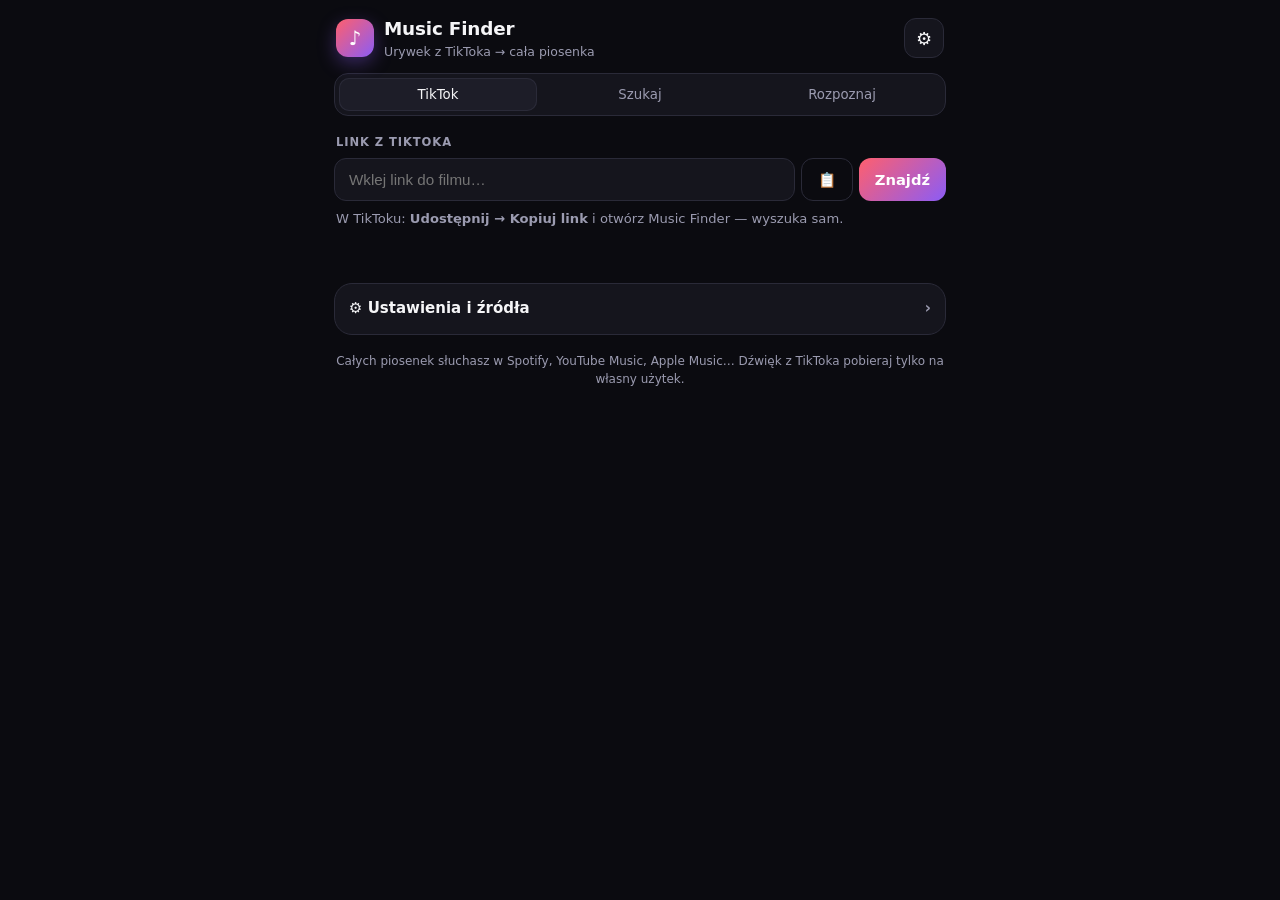
<file: tiktok-music/android/app/src/main/assets/index.html>
<!doctype html>
<html lang="pl">
<head>
  <meta charset="utf-8">
  <meta name="viewport" content="width=device-width, initial-scale=1, viewport-fit=cover">
  <title>Music Finder</title>
  <link rel="stylesheet" href="style.css">
</head>
<body>
<main>
  <header class="appbar">
    <div class="brand">
      <span class="logo" aria-hidden="true">♪</span>
      <div>
        <h1>Music Finder</h1>
        <p class="sub">Urywek z TikToka → cała piosenka</p>
      </div>
    </div>
    <button class="icon-btn" id="btn-settings" aria-label="Ustawienia">⚙️</button>
  </header>

  <nav class="tabs">
    <button class="tab active" data-tab="link">TikTok</button>
    <button class="tab" data-tab="search">Szukaj</button>
    <button class="tab" data-tab="mic">Rozpoznaj</button>
  </nav>


  <div id="setup" class="setup" hidden>
    <b>⚡ Automatyczne wykrywanie</b>
    <p>Oglądasz TikToka → otwierasz Music Finder → od razu widzisz, co leci. Włącz raz w ustawieniach:</p>
    <ol>
      <li><b>Ułatwienia dostępu</b> → <b>Music Finder — wykrywanie dźwięku</b> → włącz.</li>
      <li>Jeśli opcja jest szara („ustawienie ograniczone”): <a href="#" id="app-settings">Informacje o aplikacji</a> → ⋮ → <b>Zezwól na ustawienia z ograniczeniami</b>, potem krok 1.</li>
    </ol>
    <div class="row"><button id="btn-setup">Otwórz ustawienia</button><button class="btn ghost" id="btn-setup-hide">Nie teraz</button></div>
  </div>

  <section id="player-box" hidden>
    <div class="player-wrap"><div id="yt"></div></div>
    <div class="player-bar">
      <span id="yt-title"></span>
      <div class="row">
        <button class="btn ghost small" id="yt-next">⏭ Inny film</button>
        <button class="btn ghost small" id="yt-open">Otwórz w YouTube</button>
        <button class="btn ghost small" id="yt-close">✕</button>
      </div>
    </div>
  </section>

  <section class="panel active" id="tab-link">
    <div id="video-box"></div>
    <div class="linkbox">
      <div class="label">Link z TikToka</div>
      <form id="form-link" class="inputbar">
        <input id="tt-url" type="url" inputmode="url" placeholder="Wklej link do filmu…" required>
        <button type="button" id="btn-paste" class="btn ghost" aria-label="Wklej">📋</button>
        <button type="submit" id="btn-find" class="btn primary">Znajdź</button>
      </form>
      <p class="hint">W TikToku: <b>Udostępnij → Kopiuj link</b> i otwórz Music Finder — wyszuka sam.</p>
    </div>
  </section>

  <section class="panel" id="tab-search">
    <form id="form-search" class="inputbar">
      <input id="q" type="text" placeholder="Tytuł, wykonawca, fragment tekstu…" required>
      <button type="submit" class="btn primary">Szukaj</button>
    </form>
    <button type="button" id="btn-yt" class="btn ghost wide">🔎 Szukaj w YouTube</button>
  </section>

  <section class="panel" id="tab-mic">
    <div class="mic-hero">
      <button id="btn-rec" class="mic-btn" aria-label="Rozpoznaj piosenkę">🎙️</button>
      <h2>Rozpoznaj piosenkę</h2>
      <p class="hint">Dla „oryginalnych dźwięków” bez nazwy. Otworzy Shazam albo wyszukiwanie piosenek Google — potem wpisz tytuł w „Szukaj”.</p>
    </div>
    <div class="label">Teraz na TikToku</div>
    <div class="row">
      <button class="btn ghost" id="btn-np">🔄 Pokaż, co gra</button>
      <button class="btn ghost" id="btn-diag">🔧 Diagnostyka</button>
    </div>
    <pre id="diag" hidden></pre>
  </section>

  <div id="status"></div>
  <div id="results" class="list"></div>
  <div id="free"></div>

  <details class="sources" id="sources">
    <summary>⚙️ Ustawienia i źródła</summary>
    <label><input type="checkbox" data-src="itunes"> <b>Katalog muzyki</b> <small>tytuł, album, czas, odsłuch 30 s</small></label>
    <label><input type="checkbox" data-src="youtube"> <b>YouTube</b> <small>przyciski wyszukiwania w YouTube</small></label>
    <label><input type="checkbox" data-src="openverse"> <b>Openverse</b> <small>Jamendo, ccMixter, Wikimedia… — <b>pobieranie</b> całych utworów</small></label>
    <label><input type="checkbox" data-src="archive"> <b>Internet Archive</b> <small>tylko licencje Creative Commons — <b>pobieranie</b></small></label>
    <label><input type="checkbox" data-src="autodetails2"> <b>Dane filmu od razu</b> <small>w okienku obok TikToka: przy każdym filmie sam kopiuje link i pokazuje czas (panel „Udostępnij” miga przy każdym filmie — domyślnie wyłączone)</small></label>
    <p class="hint">Do pobrania są tylko utwory na wolnych licencjach (legalne). Popularnych hitów tam zwykle nie ma.</p>
  </details>

  <footer>
    <p>Całych piosenek słuchasz w Spotify, YouTube Music, Apple Music… Dźwięk z TikToka pobieraj tylko na własny użytek.</p>
  </footer>
</main>
<div id="modal" class="modal" hidden><div class="sheet" id="sheet"></div></div>
<script src="app.js"></script>
</body>
</html>
</file>
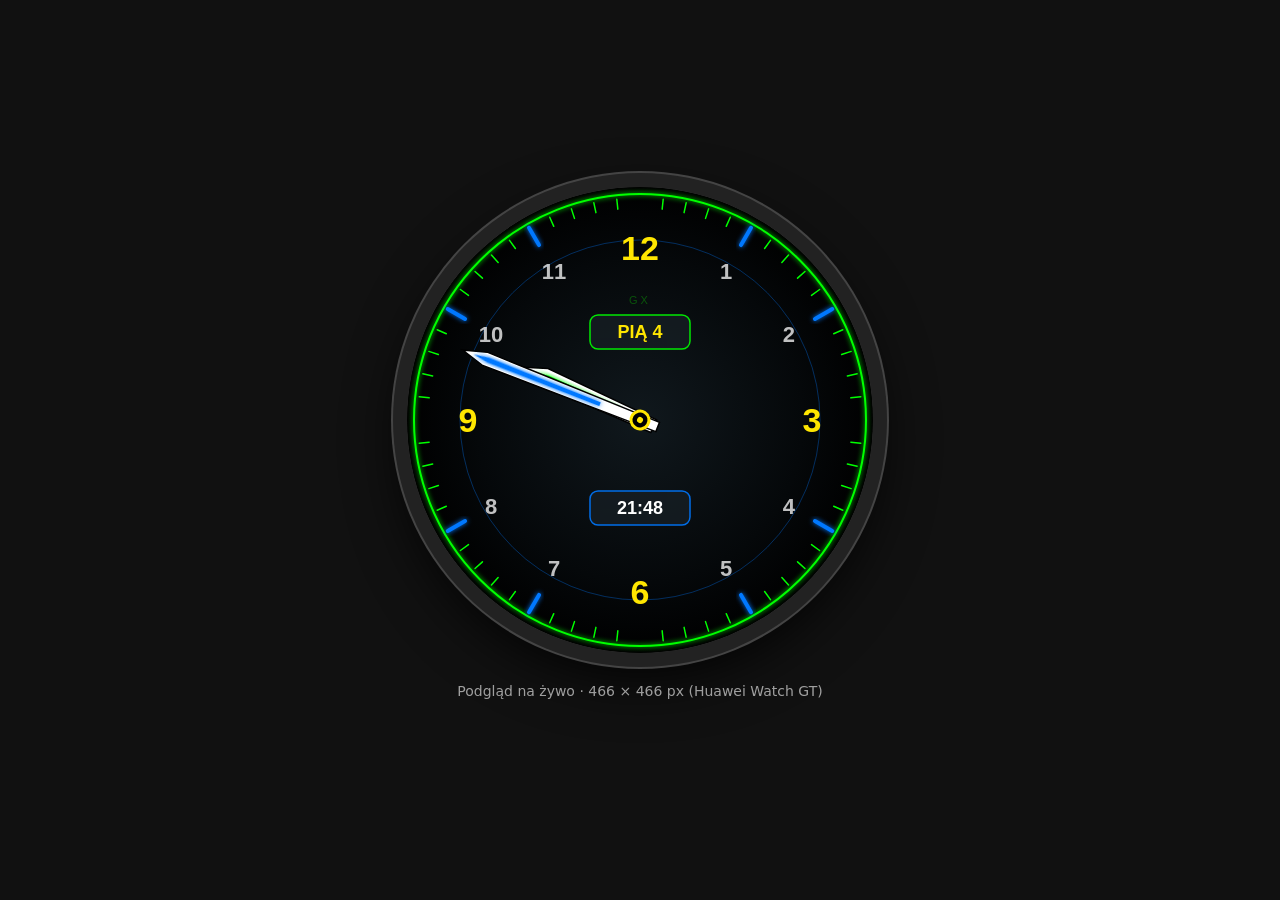
<file: huawei-watchface/watchface.html>
<!doctype html>
<html lang="pl">
<head>
<meta charset="utf-8">
<meta name="viewport" content="width=device-width, initial-scale=1">
<title>GX Watch Face</title>
<style>
  :root { --bg:#000; --green:#00ff00; --green-dim:#0a5c0a; --blue:#0078ff; --yellow:#ffe600; --text:#fff; }
  html,body { margin:0; background:#111; color:#fff; font-family:system-ui,sans-serif; }
  body.preview { min-height:100vh; display:flex; flex-direction:column; align-items:center; justify-content:center; gap:16px; padding:16px; box-sizing:border-box; }
  body.export { background:transparent; }
  .watch { width:min(466px, calc(100vw - 32px)); aspect-ratio:1; border-radius:50%; overflow:hidden; box-shadow:0 0 0 14px #222, 0 0 0 16px #444, 0 20px 60px #000; }
  body.export .watch { width:466px; box-shadow:none; border-radius:0; }
  svg { display:block; width:100%; height:100%; }
  .hint { opacity:.6; font-size:14px; text-align:center; }
</style>
</head>
<body>
<div class="watch">
<svg id="face" viewBox="0 0 466 466" xmlns="http://www.w3.org/2000/svg">
  <defs>
    <radialGradient id="bgGrad" cx="50%" cy="50%" r="50%">
      <stop offset="0%" stop-color="#10181d"/>
      <stop offset="70%" stop-color="#05080a"/>
      <stop offset="100%" stop-color="#000"/>
    </radialGradient>
    <filter id="glow" x="-50%" y="-50%" width="200%" height="200%">
      <feGaussianBlur stdDeviation="2.5" result="b"/>
      <feMerge><feMergeNode in="b"/><feMergeNode in="SourceGraphic"/></feMerge>
    </filter>
  </defs>

  <!-- ===== WARSTWA: TŁO ===== -->
  <g id="layer-bg">
    <circle cx="233" cy="233" r="233" fill="url(#bgGrad)"/>
    <circle cx="233" cy="233" r="226" fill="none" stroke="var(--green)" stroke-width="2" filter="url(#glow)" style="stroke:#00ff00"/>
    <circle cx="233" cy="233" r="180" fill="none" stroke="#0078ff" stroke-width="1" opacity=".35"/>
    <g id="ticks"></g>
    <g id="numerals" font-family="'Segoe UI',Roboto,Arial,sans-serif" font-weight="700" text-anchor="middle" dominant-baseline="central"></g>
    <!-- tarcze pomocnicze -->
    <g id="boxes" opacity=".9">
      <rect x="183" y="128" width="100" height="34" rx="8" fill="rgba(27,35,41,.7)" stroke="#00ff00" stroke-width="1.5"/>
      <rect x="183" y="304" width="100" height="34" rx="8" fill="rgba(27,35,41,.7)" stroke="#0078ff" stroke-width="1.5"/>
      <text x="233" y="117" fill="#0a5c0a" font-size="11" text-anchor="middle" font-family="Arial" letter-spacing="3">GX</text>
    </g>
  </g>

  <!-- ===== WARSTWA: DANE (tylko podgląd – w Theme Studio dodaj widżety) ===== -->
  <g id="layer-data" font-family="'Segoe UI',Roboto,Arial,sans-serif" text-anchor="middle" dominant-baseline="central">
    <text id="date" x="233" y="145" fill="#ffe600" font-size="18" font-weight="700">--</text>
    <text id="digital" x="233" y="321" fill="#fff" font-size="18" font-weight="600">--:--</text>
  </g>

  <!-- ===== WSKAZÓWKI (wszystkie ustawione na 12:00, oś obrotu = 233,233) ===== -->
  <g id="layer-hour">
    <path d="M233 105 L242 128 L240 248 L226 248 L224 128 Z" fill="#ffffff" stroke="#000" stroke-width="1.5"/>
    <path d="M233 118 L236 132 L235 210 L231 210 L230 132 Z" fill="#00ff00" filter="url(#glow)"/>
  </g>
  <g id="layer-minute">
    <path d="M233 42 L240 66 L238 252 L228 252 L226 66 Z" fill="#ffffff" stroke="#000" stroke-width="1.5"/>
    <path d="M233 54 L235.5 70 L235 190 L231 190 L230.5 70 Z" fill="#0078ff" filter="url(#glow)"/>
  </g>
  <g id="layer-second">
    <line x1="233" y1="275" x2="233" y2="30" stroke="#ffe600" stroke-width="2.5" stroke-linecap="round" filter="url(#glow)"/>
    <circle cx="233" cy="233" r="9" fill="#000" stroke="#ffe600" stroke-width="3"/>
    <circle cx="233" cy="233" r="3" fill="#ffe600"/>
  </g>
</svg>
</div>
<p class="hint">Podgląd na żywo · 466 × 466 px (Huawei Watch GT)</p>

<script>
  const NS = "http://www.w3.org/2000/svg";
  const C = 233;
  const ticks = document.getElementById("ticks");
  for (let i = 0; i < 60; i++) {
    const major = i % 5 === 0, quarter = i % 15 === 0;
    const a = i * 6 * Math.PI / 180;
    const r1 = 222, r2 = quarter ? 196 : major ? 202 : 212;
    const l = document.createElementNS(NS, "line");
    l.setAttribute("x1", C + r1 * Math.sin(a)); l.setAttribute("y1", C - r1 * Math.cos(a));
    l.setAttribute("x2", C + r2 * Math.sin(a)); l.setAttribute("y2", C - r2 * Math.cos(a));
    l.setAttribute("stroke", quarter ? "#ffe600" : major ? "#0078ff" : "#00ff00");
    l.setAttribute("stroke-width", quarter ? 6 : major ? 4 : 1.5);
    l.setAttribute("stroke-linecap", "round");
    if (major) l.setAttribute("filter", "url(#glow)");
    ticks.appendChild(l);
  }
  const nums = document.getElementById("numerals");
  for (let h = 1; h <= 12; h++) {
    const a = h * 30 * Math.PI / 180, quarter = h % 3 === 0, r = 172;
    const t = document.createElementNS(NS, "text");
    t.setAttribute("x", C + r * Math.sin(a)); t.setAttribute("y", C - r * Math.cos(a));
    t.setAttribute("fill", quarter ? "#ffe600" : "#ffffff");
    t.setAttribute("font-size", quarter ? 34 : 22);
    t.setAttribute("opacity", quarter ? 1 : .75);
    t.textContent = h;
    nums.appendChild(t);
  }

  // Tryb eksportu: ?layer=bg|hour|minute|second – pokazuje tylko jedną warstwę na przezroczystym tle
  const layer = new URLSearchParams(location.search).get("layer");
  if (layer === "gallery") {
    document.body.style.background = "#000";
    // Wersja do tarczy "Galeria" w Huawei Health: samo tło, środek wolny na godzinę zegarka
    document.body.className = "export";
    document.querySelector(".hint").remove();
    for (const id of ["boxes", "layer-data", "layer-hour", "layer-minute", "layer-second"])
      document.getElementById(id).style.display = "none";
  } else if (layer) {
    document.body.className = "export";
    document.querySelector(".hint").remove();
    for (const id of ["bg", "data", "hour", "minute", "second"])
      document.getElementById("layer-" + id).style.display = id === layer ? "" : "none";
  } else {
    document.body.className = "preview";
    const days = ["NDZ","PON","WTO","ŚRO","CZW","PIĄ","SOB"];
    const rot = (id, deg) => document.getElementById(id).setAttribute("transform", `rotate(${deg} ${C} ${C})`);
    const tick = () => {
      const d = new Date(), s = d.getSeconds() + d.getMilliseconds() / 1000, m = d.getMinutes() + s / 60, h = (d.getHours() % 12) + m / 60;
      rot("layer-second", s * 6); rot("layer-minute", m * 6); rot("layer-hour", h * 30);
      document.getElementById("date").textContent = `${days[d.getDay()]} ${d.getDate()}`;
      document.getElementById("digital").textContent = d.toLocaleTimeString("pl-PL", { hour: "2-digit", minute: "2-digit" });
      requestAnimationFrame(tick);
    };
    tick();
  }
</script>
</body>
</html>
</file>
<file: tiktok-music/android/app/src/main/assets/style.css>
/* ───────────── Music Finder — wygląd ───────────── */
:root {
  --bg: #0b0b10;
  --surface: #15151d;
  --surface-2: #1d1d28;
  --line: #2a2a38;
  --text: #f5f5f7;
  --muted: #9b9bb0;
  --accent-1: #ff5f6d;
  --accent-2: #8b5cf6;
  --accent: linear-gradient(135deg, var(--accent-1), var(--accent-2));
  --green: #1f9d55;
  --red: #ff0033;
  --danger: #ff6b81;
  --radius: 18px;
  --radius-s: 12px;
  /* zgodność ze starymi nazwami używanymi w JS */
  --card: var(--surface);
  --pink: var(--accent-1);
  --cyan: #b9a4ff;
}
* { box-sizing: border-box; -webkit-tap-highlight-color: transparent; }
html, body { overscroll-behavior-y: contain; }
body {
  margin: 0; background: var(--bg); color: var(--text);
  font: 15px/1.45 system-ui, -apple-system, "Segoe UI", Roboto, sans-serif;
}
main { max-width: 640px; margin: 0 auto; padding: max(12px, env(safe-area-inset-top)) 14px 40px; }
[hidden] { display: none !important; }
b { font-weight: 650; }
a { color: var(--cyan); }
.muted { color: var(--muted); }
.small, small { font-size: .82rem; }
.hint { color: var(--muted); font-size: .82rem; margin: 8px 2px 0; }
.err { color: var(--danger); }
.label { font-size: .72rem; letter-spacing: .08em; text-transform: uppercase; color: var(--muted); font-weight: 700; margin: 18px 2px 8px; }

/* ── nagłówek ── */
.appbar { display: flex; align-items: center; justify-content: space-between; gap: 10px; padding: 4px 2px 12px; }
.brand { display: flex; align-items: center; gap: 10px; min-width: 0; }
.logo {
  width: 38px; height: 38px; border-radius: 12px; flex: none;
  display: grid; place-items: center; font-size: 20px; font-weight: 800; color: #fff;
  background: var(--accent); box-shadow: 0 6px 18px rgba(139, 92, 246, .35);
}
.appbar h1 { margin: 0; font-size: 1.15rem; letter-spacing: -.01em; }
.appbar .sub { margin: 0; color: var(--muted); font-size: .78rem; white-space: nowrap; overflow: hidden; text-overflow: ellipsis; }
.icon-btn {
  width: 40px; height: 40px; border-radius: 12px; border: 1px solid var(--line);
  background: var(--surface); color: var(--text); font-size: 18px; cursor: pointer; flex: none;
}

/* ── zakładki (segmenty) ── */
.tabs {
  display: flex; gap: 4px; padding: 4px; margin-bottom: 14px;
  background: var(--surface); border: 1px solid var(--line); border-radius: 14px;
}
.tab {
  flex: 1; padding: 9px 4px; border: 0; border-radius: 10px; cursor: pointer;
  background: transparent; color: var(--muted); font: 600 .9rem/1 inherit; font-family: inherit;
}
.tab.active { background: var(--surface-2); color: var(--text); box-shadow: inset 0 0 0 1px var(--line); }

.panel { display: none; }
.panel.active { display: block; }

/* ── przyciski ── */
button { font-family: inherit; }
.btn, button.btn, #btn-setup {
  display: inline-flex; align-items: center; justify-content: center; gap: 6px;
  padding: 11px 16px; border: 0; border-radius: var(--radius-s); cursor: pointer;
  background: var(--surface-2); color: var(--text); font-weight: 650; font-size: .92rem;
  text-decoration: none; text-align: center; transition: transform .08s, opacity .15s;
}
.btn:active { transform: scale(.98); }
.btn:disabled { opacity: .45; cursor: default; transform: none; }
.btn.primary, #btn-setup { background: var(--accent); color: #fff; }
.btn.ghost { background: transparent; border: 1px solid var(--line); color: var(--text); font-weight: 600; }
.btn.small { padding: 7px 11px; font-size: .8rem; border-radius: 10px; }
.btn.wide, .btn.full, .btn.ytm { width: 100%; }
.btn.yt, .btn.ytm { background: var(--red); color: #fff; }
.btn.full { background: var(--green); color: #fff; }
.btn.full:disabled { background: var(--surface-2); color: var(--muted); opacity: 1; }
.row { display: flex; gap: 8px; flex-wrap: wrap; }
.row > .btn { flex: 1; }

/* ── pola tekstowe ── */
.inputbar { display: flex; gap: 6px; }
.inputbar input, input[type=url], input[type=text] {
  flex: 1; min-width: 0; padding: 12px 14px; border-radius: var(--radius-s);
  border: 1px solid var(--line); background: var(--surface); color: var(--text); font-size: .95rem;
}
input:focus { outline: 2px solid var(--accent-2); outline-offset: -1px; }
#tab-search .btn.wide { margin-top: 10px; }
.linkbox { margin-top: 6px; }

/* ── karta „Teraz na TikToku” / film z linku ── */
#video-box:empty { display: none; }
.np {
  position: relative; overflow: hidden;
  background: var(--surface); border: 1px solid var(--line); border-radius: var(--radius);
  padding: 16px; margin-bottom: 4px;
}
.np::before {  /* delikatna poświata akcentu */
  content: ""; position: absolute; inset: -40% -20% auto auto; width: 70%; height: 120%;
  background: radial-gradient(closest-side, rgba(139, 92, 246, .18), transparent); pointer-events: none;
}
.np-head { display: flex; align-items: center; gap: 8px; font-size: .7rem; font-weight: 800; letter-spacing: .1em; text-transform: uppercase; color: var(--cyan); }
.live-dot { width: 8px; height: 8px; border-radius: 50%; background: var(--accent-1); box-shadow: 0 0 0 0 rgba(255, 95, 109, .7); animation: live 1.6s infinite; }
@keyframes live { 70% { box-shadow: 0 0 0 8px rgba(255, 95, 109, 0); } 100% { box-shadow: 0 0 0 0 rgba(255, 95, 109, 0); } }
.np-main { display: flex; gap: 12px; align-items: center; margin: 10px 0 2px; position: relative; }
.np-cover { width: 64px; height: 64px; border-radius: 12px; object-fit: cover; flex: none; background: var(--surface-2); }
.np-title { margin: 0; font-size: 1.3rem; line-height: 1.2; letter-spacing: -.01em; overflow-wrap: anywhere; }
.np-artist { color: var(--text); opacity: .85; font-weight: 600; margin-top: 2px; }
.np-sub { color: var(--muted); font-size: .82rem; margin-top: 6px; overflow-wrap: anywhere; }
.np-sub.dim { opacity: .8; }

.facts-list { display: grid; gap: 6px; margin: 14px 0; position: relative; }
.fact {
  display: flex; align-items: baseline; flex-wrap: wrap; gap: 4px 8px;
  padding: 9px 12px; background: var(--surface-2); border-radius: var(--radius-s); font-size: .88rem;
}
.fact .badge { background: none; padding: 0; margin: 0; color: var(--muted); font-size: .78rem; font-weight: 600; min-width: 96px; }
.fact b { font-size: 1rem; }
.fact .btn.small { margin-left: auto; }

.actions { display: grid; grid-template-columns: 1fr 1fr; gap: 8px; position: relative; }
.actions .span2 { grid-column: 1 / -1; }
.actions .btn { padding: 12px 10px; }
#yt-q { margin: 10px 2px 0; color: var(--muted); font-size: .8rem; overflow-wrap: anywhere; }
#yt-q b { color: var(--text); font-weight: 600; }
#np-full-src { display: block; margin: 6px 2px 0; color: var(--muted); font-size: .78rem; }

/* ── odznaki ── */
.badge { display: inline-block; padding: 2px 8px; border-radius: 99px; font-size: .75rem; background: #221d33; color: var(--cyan); margin-right: 6px; }
.tag { display: inline-block; font-size: .65rem; padding: 0 5px; border-radius: 4px; background: #555; color: #fff; vertical-align: 1px; }

/* ── status ── */
#status { margin: 14px 2px 10px; min-height: 1.2em; font-size: .88rem; color: var(--muted); }
#status:empty { margin: 6px 0; }
#status.err { color: var(--danger); }

/* ── wyniki: lista ── */
.list { display: flex; flex-direction: column; gap: 8px; }
.song {
  background: var(--surface); border: 1px solid var(--line); border-radius: var(--radius);
  padding: 12px; display: flex; flex-direction: column; gap: 10px;
}
.song.best { border-color: rgba(139, 92, 246, .55); }
.song .top { display: flex; gap: 12px; align-items: center; }
.song img { width: 56px; height: 56px; border-radius: 10px; object-fit: cover; flex: none; background: var(--surface-2); }
.song h3 { margin: 0; font-size: .98rem; line-height: 1.25; }
.song .meta { color: var(--muted); font-size: .84rem; }
.song .top > div { flex: 1; min-width: 0; }
.song .dur { margin-left: auto; font-weight: 700; font-variant-numeric: tabular-nums; color: var(--text); font-size: .9rem; }
.song .extra { color: var(--muted); font-size: .8rem; }
.song audio { width: 100%; height: 36px; }
.links { display: flex; gap: 6px; overflow-x: auto; padding-bottom: 2px; scrollbar-width: none; }
.links::-webkit-scrollbar { display: none; }
.links .btn { flex: none; }

.facts { display: grid; grid-template-columns: auto 1fr; gap: 4px 12px; margin: 0; font-size: .85rem; }
.facts dt { color: var(--muted); white-space: nowrap; }
.facts dd { margin: 0; overflow-wrap: anywhere; }
.facts.file { background: var(--surface-2); border-radius: var(--radius-s); padding: 10px 12px; margin-top: 10px; }

/* darmowe całe utwory */
h2.sec { font-size: .72rem; letter-spacing: .08em; text-transform: uppercase; color: var(--muted); margin: 22px 2px 8px; }
h2.sec small { text-transform: none; letter-spacing: 0; font-weight: 400; }
#free .grid { display: flex; flex-direction: column; gap: 8px; }
.song.free { border-color: rgba(31, 157, 85, .45); }
.song.free .btn:not(.ghost) { background: var(--green); color: #fff; }
.tracks { margin: 0; padding-left: 20px; font-size: .85rem; display: flex; flex-direction: column; gap: 8px; }
.tracks li span { display: block; margin-bottom: 4px; }
.tracks small { color: var(--muted); }

/* ── rozpoznawanie ── */
.mic-hero { text-align: center; padding: 18px 10px 6px; }
.mic-hero h2 { margin: 12px 0 4px; font-size: 1.1rem; }
.mic-btn {
  width: 96px; height: 96px; border-radius: 50%; border: 0; cursor: pointer; font-size: 38px;
  background: var(--accent); box-shadow: 0 10px 30px rgba(255, 95, 109, .35);
}
.mic-btn:active { transform: scale(.96); }
#diag { white-space: pre-wrap; font-size: .72rem; background: #000; border: 1px solid var(--line); border-radius: var(--radius-s); padding: 10px; max-height: 50vh; overflow: auto; margin-top: 10px; }

/* ── baner konfiguracji ── */
.setup { background: linear-gradient(135deg, rgba(255, 95, 109, .12), rgba(139, 92, 246, .14)); border: 1px solid rgba(139, 92, 246, .45); border-radius: var(--radius); padding: 14px; margin-bottom: 14px; font-size: .88rem; }
.setup p, .setup ol { margin: 6px 0; }
.setup ol { padding-left: 18px; }

/* ── ustawienia / źródła ── */
.sources { background: var(--surface); border: 1px solid var(--line); border-radius: var(--radius); padding: 4px 14px; margin-top: 26px; }
.sources summary { cursor: pointer; font-weight: 650; padding: 10px 0; list-style: none; }
.sources summary::-webkit-details-marker { display: none; }
.sources summary::after { content: "›"; float: right; color: var(--muted); transition: transform .2s; }
.sources[open] summary::after { transform: rotate(90deg); }
.sources label { display: block; padding: 10px 0; border-top: 1px solid var(--line); font-size: .9rem; }
.sources label small { display: block; color: var(--muted); margin: 2px 0 0 28px; }
.sources input { width: 18px; height: 18px; vertical-align: -3px; margin-right: 8px; accent-color: var(--accent-2); }
.sources .hint { padding-bottom: 10px; }

footer { margin-top: 18px; color: var(--muted); font-size: .75rem; text-align: center; }

/* ── okienko (arkusz od dołu) ── */
.modal { position: fixed; inset: 0; background: rgba(0, 0, 0, .6); display: flex; align-items: flex-end; justify-content: center; z-index: 50; backdrop-filter: blur(2px); }
.sheet {
  background: var(--surface); border: 1px solid var(--line); border-bottom: 0; border-radius: 22px 22px 0 0;
  width: 100%; max-width: 560px; max-height: 88vh; overflow: auto;
  padding: 10px 16px calc(18px + env(safe-area-inset-bottom)); display: flex; flex-direction: column; gap: 12px;
}
.sheet::before { content: ""; align-self: center; width: 40px; height: 4px; border-radius: 4px; background: var(--line); margin-bottom: 4px; }
.sheet .top { display: flex; gap: 12px; align-items: center; }
.sheet .top img { width: 64px; height: 64px; border-radius: 12px; object-fit: cover; }
.sheet h3 { margin: 0; font-size: 1.15rem; }
.sheet .meta { color: var(--muted); }
.sheet .facts { background: var(--surface-2); border-radius: var(--radius-s); padding: 12px; }
.m-actions .btn { flex: 1; padding: 14px; font-size: 1rem; }
#m-dl { background: var(--accent); color: #fff; }

/* ── pociągnij, aby odświeżyć ── */
#ptr { height: 0; overflow: hidden; display: flex; align-items: center; justify-content: center; color: var(--muted); font-size: .85rem; transition: height .25s ease; }

/* stary odtwarzacz (nieużywany) */
#player-box { display: none !important; }

/* w zakładce „Rozpoznaj” bez wyników z innych zakładek */
body[data-tab="mic"] #results, body[data-tab="mic"] #free, body[data-tab="mic"] #status { display: none; }
/* ── kafelki czasu ── */
.stats { display: grid; grid-template-columns: 1fr 1fr; gap: 6px; }
.stat {
  position: relative; display: flex; flex-direction: column; gap: 2px; min-width: 0;
  padding: 9px 11px; background: var(--surface-2); border-radius: var(--radius-s);
}
.stat .badge { background: none; padding: 0; margin: 0; color: var(--muted); font-size: .72rem; font-weight: 650; }
.stat b { font-size: 1.15rem; font-variant-numeric: tabular-nums; line-height: 1.2; }
.stat b.none { color: var(--muted); }
.stat small { font-size: .72rem; white-space: nowrap; overflow: hidden; text-overflow: ellipsis; }
.stat .mini { position: absolute; top: 6px; right: 6px; }
.btn.mini { padding: 3px 8px; font-size: .75rem; border-radius: 8px; line-height: 1.3; }
#cm-fact { align-items: center; flex-wrap: nowrap; }
#cm-fact .cm-msg { flex: 1; min-width: 0; }
#cm-fact .mini { flex: none; }

/* ── siatka przycisków 2×2 ── */
.actions { grid-template-columns: 1fr 1fr; }
.actions .btn { min-width: 0; white-space: nowrap; overflow: hidden; text-overflow: ellipsis; }
.actions .span2 { grid-column: 1 / -1; }

/* w zakładce „Rozpoznaj” bez wyników z innych zakładek */
body[data-tab="mic"] #results, body[data-tab="mic"] #free, body[data-tab="mic"] #status { display: none; }

/* ── małe okienko obok TikToka (wąskie albo niskie) ── */
@media (max-width: 420px), (max-height: 720px) {
  body { font-size: 14px; }
  main { padding: 8px 10px 28px; }
  .appbar { padding: 0 0 8px; }
  .appbar .sub { display: none; }
  .appbar h1 { font-size: 1rem; }
  .logo { width: 30px; height: 30px; border-radius: 9px; font-size: 16px; }
  .icon-btn { width: 34px; height: 34px; font-size: 15px; border-radius: 10px; }
  .tabs { margin-bottom: 10px; padding: 3px; }
  .tab { padding: 7px 4px; font-size: .82rem; }
  .np { padding: 12px; border-radius: 16px; }
  .np-head { font-size: .62rem; }
  .np-main { margin: 6px 0 0; }
  .np-title { font-size: 1.12rem; }
  .np-artist { font-size: .88rem; }
  .np-sub { font-size: .76rem; margin-top: 4px; white-space: nowrap; overflow: hidden; text-overflow: ellipsis; }
  .facts-list { gap: 5px; margin: 10px 0; }
  .fact { padding: 7px 10px; font-size: .8rem; }
  .fact .badge { min-width: 0; font-size: .72rem; }
  .stat { padding: 7px 9px; }
  .stat b { font-size: 1.02rem; }
  .actions { gap: 6px; }
  .actions .btn { padding: 10px 6px; font-size: .8rem; border-radius: 10px; }
  #yt-q { margin-top: 8px; font-size: .74rem; }
  #np-full-src { display: none; }
  .label { margin: 14px 2px 6px; }
  .inputbar input { padding: 10px 12px; font-size: .88rem; }
  .inputbar .btn { padding: 10px 12px; }
  .linkbox .hint { display: none; }
  #status { margin: 10px 2px 8px; font-size: .8rem; }
  .song { padding: 10px; gap: 8px; border-radius: 14px; }
  .song img { width: 46px; height: 46px; }
  .song h3 { font-size: .9rem; }
  .song audio { height: 32px; }
  .sheet { padding: 8px 12px calc(14px + env(safe-area-inset-bottom)); gap: 10px; }
  .m-actions .btn { padding: 12px; font-size: .92rem; }
}
</file>
